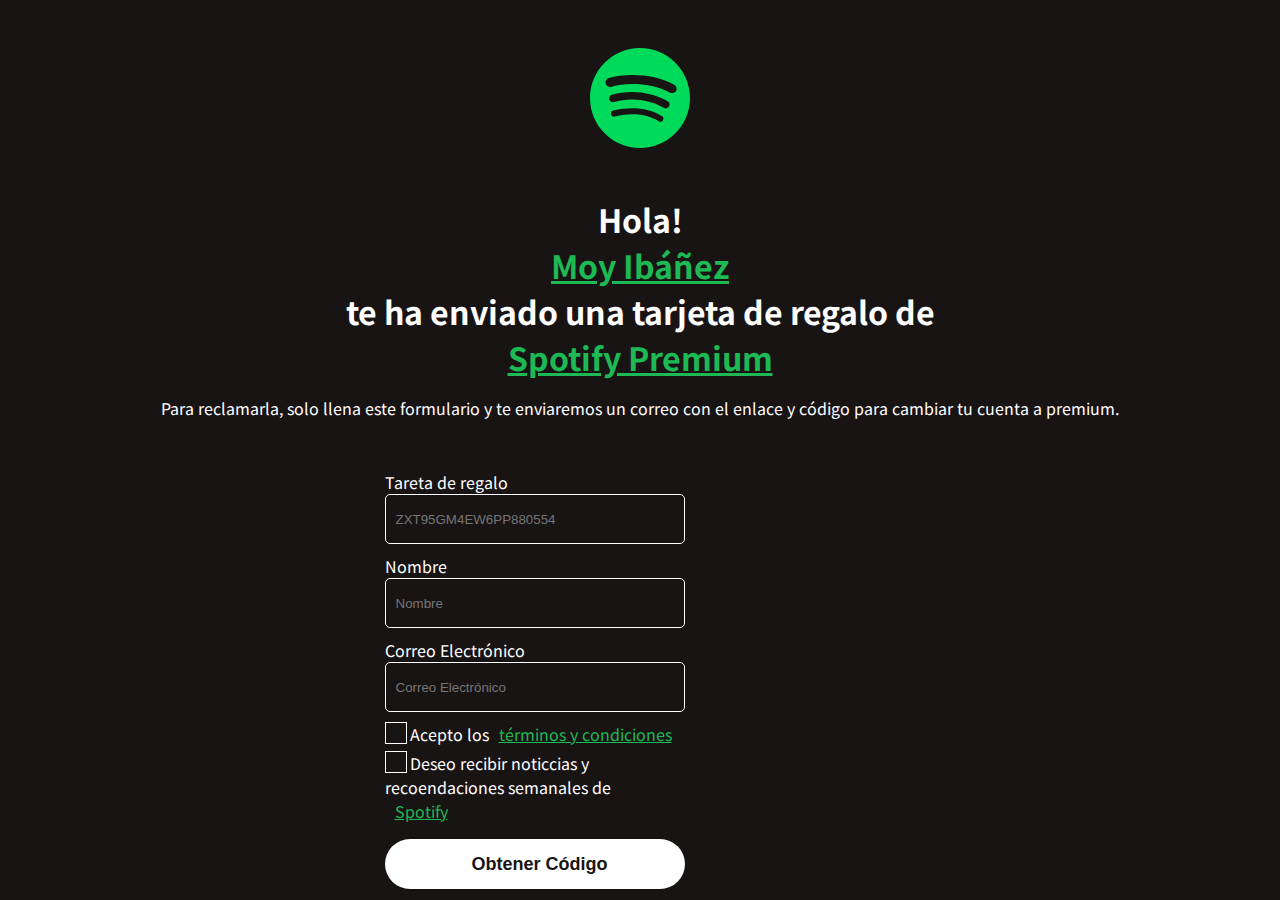
<file: index.html>
<!DOCTYPE html>
<html lang="en">
<head>
    <script async src="https://www.googletagmanager.com/gtag/js?id=G-##########"></script>

    <meta charset="UTF-8">
    <meta name="viewport" content="width=device-width, initial-scale=1.0">
    <link rel="stylesheet" href="assets/css/styles.css">
    <link rel="shortcut icon" href="assets/svg/spotify-color-svgrepo-com.svg" type="image/x-icon">
    <title>Document</title>
</head>
<body>

    <div id="welcome" class="container full-screen">
        <div class="row">
            <div class="col">
                <div id="logo" class="w-100 center p-3">
                    <svg width="100px" height="100px" viewBox="0 0 48 48" version="1.1" xmlns="http://www.w3.org/2000/svg" xmlns:xlink="http://www.w3.org/1999/xlink">
                        <g id="Icons" stroke="none" stroke-width="1" fill="none" fill-rule="evenodd">
                            <g id="Color-" transform="translate(-200.000000, -460.000000)" fill="#00DA5A">
                                <path d="M238.16,481.36 C230.48,476.8 217.64,476.32 210.32,478.6 C209.12,478.96 207.92,478.24 207.56,477.16 C207.2,475.96 207.92,474.76 209,474.4 C217.52,471.88 231.56,472.36 240.44,477.64 C241.52,478.24 241.88,479.68 241.28,480.76 C240.68,481.6 239.24,481.96 238.16,481.36 M237.92,488.08 C237.32,488.92 236.24,489.28 235.4,488.68 C228.92,484.72 219.08,483.52 211.52,485.92 C210.56,486.16 209.48,485.68 209.24,484.72 C209,483.76 209.48,482.68 210.44,482.44 C219.2,479.8 230,481.12 237.44,485.68 C238.16,486.04 238.52,487.24 237.92,488.08 M235.04,494.68 C234.56,495.4 233.72,495.64 233,495.16 C227.36,491.68 220.28,490.96 211.88,492.88 C211.04,493.12 210.32,492.52 210.08,491.8 C209.84,490.96 210.44,490.24 211.16,490 C220.28,487.96 228.2,488.8 234.44,492.64 C235.28,493 235.4,493.96 235.04,494.68 M224,460 C210.8,460 200,470.8 200,484 C200,497.2 210.8,508 224,508 C237.2,508 248,497.2 248,484 C248,470.8 237.32,460 224,460" id="Spotify">
                                </path>
                            </g>
                        </g>
                    </svg>
                </div>
                <h1 class="light col center">
                    Hola! <a class="accent" href="https://facebbook.com/moyibanez">Moy Ibáñez</a> te ha enviado una tarjeta de regalo de <a href="#">Spotify Premium</a>
                </h1>
                <p class="mt-1 center">
                    Para reclamarla, solo llena este formulario y te enviaremos un correo con el enlace y código para cambiar tu cuenta a premium.
                </p>
            </div>
        </div>
        
        <div class="w-100 center">
            <form class="spoty-form" action="gotcha.html">
                <label for="refcode">Tareta de regalo</label>
                <input type="text" name="refcode" placeholder="ZXT95GM4EW6PP880554" disabled>
                <label for="name">Nombre</label>
                <input type="text" name="name" placeholder="Nombre">
                <label for="email">Correo Electrónico</label>
                <input type="email" name="email" id="email" placeholder="Correo Electrónico">
                <div class="checkbox-container">
                    <input class="checkbox-input" type="checkbox" name="terms" id="terms"><label class="checkbox-label" for="terms">Acepto los<a href="#">términos y condiciones</a></label>
                </div>
                <div class="checkbox-container w-50" style="margin-top: 5px;">
                    <input class="checkbox-input" type="checkbox" name="newsletter" id="newsletter"><label class="checkbox-label" for="newsletter">Deseo recibir noticcias y recoendaciones semanales de <a href="#">Spotify</a></label>
                </div>
                
                <button target="_blank" id="trigger" class="spoty-button mt-1">Obtener Código</button>
            </form>
        </div>

    </div>
</body>
</html>
</file>
<file: assets/css/styles.css>
@import url('https://fonts.googleapis.com/css2?family=Noto+Sans+KR:wght@400;800&display=swap');
* {
    margin: 0;
    padding: 0;
    box-sizing: border-box;	
}

:root {
    --accent: #1DB954;
    --light: #FFFFFF;
    --dark: #191414;
}

body {
    font-family: 'Roboto', sans-serif;
    background-color: var(--dark);
    color: var(--light);
    font-family: 'Noto Sans KR', sans-serif;
}

a {
    color: var(--accent);
    margin-left: 10px;
    margin-right: 10px;
}

.spoty-form {
    margin: auto;
    display: flex;
    flex-direction: column;
    justify-content: center;
    align-items: flex-start;
    margin-top: 50px;
}

.spoty-form input {
    width: 300px;
    height: 50px;
    border-radius: 5px;
    border: none;
    padding-left: 10px;
    margin-bottom: 10px;
    background-color: transparent;
    border: 1px solid var(--light);
    color: var(--light);
}

.checkbox-container input {
    display: none;
}

.checkbox-container label {
    position: relative;
    padding-left: 25px;
    cursor: pointer;
}

.checkbox-container label:before {
    content: "";
    position: absolute;
    left: 0;
    top: 0;
    width: 20px;
    height: 20px;
    border: 1px solid var(--light);
    background-color: transparent;
}

.checkbox-container input:checked + label:before {
    background-color: var(--accent);
}

.checkbox-container label:after {
    content: "\2713";
    font-size: 12px;
    color: var(--lighht);
    font-weight: 800;
    position: absolute;
    left: 5px;
    top: 0px;
    position: absolute;
    left: 6px;
    top: 1px;
    width: 10px;
    height: 10px;
    background-color: var(--accent);
    border-radius: 2px;
    display: none;
}

.checkbox-container input:checked + label:after {
    display: block;
}


.spoty-button {
    width: 300px;
    height: 50px;
    border-radius: 100px;
    border: none;
    padding-left: 10px;
    margin-bottom: 10px;
    background-color: var(--light);
    color: var(--dark);
    cursor: pointer;
    font-weight: 800;
    font-size: large;
}

.spoty-button:hover {
    background-color: var(--accent);
    color: var(--light);
}

.container {
    width: 100%;
    max-width: 1200px;
    margin: 0 auto;
    padding: 0 15px;
    display: flex;
    flex-direction: column;
  }
  
  .container-fluid {
    width: 100%;
    margin: 0 auto;
    padding: 0 15px;
    display: flex;
    flex-direction: column;
  }
  
  .row {
    display: flex;
    flex-direction: row;
    flex-wrap: wrap;
    justify-content: space-between;
  }
  
  .col {
    flex: 1;
    display: flex;
    flex-direction: column;
  }
  
  .col-1 {
    flex: 1;
  }
  
  .col-2 {
    flex: 2;
  }
  
  .col-3 {
    flex: 3;
  }
  
  .col-4 {
    flex: 4;
  }
  
  .col-5 {
    flex: 5;
  }
  
  .col-6 {
    flex: 6;
  }
  
  .col-7 {
    flex: 7;
  }
  
  .col-8 {
    flex: 8;
  }
  
  .col-9 {
    flex: 9;
  }
  
  .col-10 {
    flex: 10;
  }
  
  .col-11 {
    flex: 11;
  }
  
  .col-12 {
    flex: 12;
  }
  
  @media screen and (max-width: 768px) {
    .container {
      max-width: 100%;
    }
    
    .row {
      flex-direction: column;
    }
  }
  
  /*==================   SIZING   ==================*/
  
  .full-screen {
    width: 100vw;
    height: 100vh;
  }
  
  .mid-screen{
    height: 50vh;
  }
  
  .w-100 {
    width: 100%;
  }
  
  .w-50 {
    width: 50%;
  }
  
  .w-33 {
    width: 33.33%;
  }
  
  .w-25 {
    width: 25%;
  }
  
  .h-100 {
    height: 100%;
  }
  
  .h-50 {
    height: 50%;
  }
  
  .h-33 {
    height: 33.33%;
  }
  
  .h-25 {
    height: 25%;
  }
  
  /*==================   ALIGNMENTS   ==================*/
  
  .center {
    display: flex;
    justify-content: center;
    align-items: center;
  }
  
  .left {
    justify-content: flex-start;
  }
  
  .right {
    justify-content: flex-end;
  }
  
  .top {
    align-items: flex-start;
  }
  
  .bottom {
    align-items: flex-end;
  }
  
  /*==================   TYPOGRAPHY   ==================*/
  
  /*==================   SPACINGS   ==================*/
  .m-1 {
    margin: 1rem;
  }
  
  .mt-1 {
    margin-top: 1rem;
  }
  
  .ml-1{
    margin-left: 1rem;
  }
  
  .mr-1{
    margin-right: 1rem;
  }
  
  .mb-1{
    margin-bottom: 1rem;
  }
  
  .m-2 {
    margin: 2rem;
  }
  
  .mt-2 {
    margin-top: 2rem;
  }
  
  .ml-2{
    margin-left: 2rem;
  }
  
  .mr-2{
    margin-right: 2rem;
  }
  
  .mb-2{
    margin-bottom: 2rem;
  }
  
  .m-3 {
    margin: 3rem;
  }
  
  .mt-3 {
    margin-top: 3rem;
  }
  
  .ml-3 {
    margin-left: 3rem;
  }
  
  .mr-3 {
    margin-right: 3rem;
  }
  
  .mb-3 {
    margin-bottom: 3rem;
  }
  
  .m-4 {
    margin: 4rem;
  }
  
  .mt-4 {
    margin-top: 4rem;
  }
  
  .ml-4{
    margin-left: 4rem;
  }
  
  .mr-4{
    margin-right: 4rem;
  }
  
  .mb-4{
    margin-bottom: 4rem;
  }
  
  .m-5 {
    margin: 5rem;
  }
  
  .mt-5 {
    margin-top: 5rem;
  }
  
  .ml-5{
    margin-left: 5rem;
  }
  
  .mr-5{
    margin-right: 5rem;
  }
  
  .mb-5{
    margin-bottom: 5rem;
  }
  
  .p-1 {
    padding: 1rem;
  }
  
  .pt-1 {
    padding-top: 1rem;
  }
  
  .pl-1{
    padding-left: 1rem;
  }
  
  .pr-1{
    padding-right: 1rem;
  }
  
  .pb-1{
    padding-bottom: 1rem;
  }
  
  .p-2 {
    padding: 2rem;
  }
  
  .pt-2 {
    padding-top: 2rem;
  }
  
  .pl-2{
    padding-left: 2rem;
  }
  
  .pr-2{
    padding-right: 2rem;
  }
  
  .pb-2{
    padding-bottom: 2rem;
  }
  
  .p-3 {
    padding: 3rem;
  }
  
  .pt-3 {
    padding-top: 3rem;
  }
  
  .pl-3{
    padding-left: 3rem;
  }
  
  .pr-3{
    padding-right: 3rem;
  }
  
  .pb-3{
    padding-bottom: 3rem;
  }
  
  .p-4 {
    padding: 4rem;
  }
  
  .pt-4 {
    padding-top: 4rem;
  }
  
  .pl-4{
    padding-left: 4rem;
  }
  
  .pr-4{
    padding-right: 4rem;
  }
  
  .pb-4{
    padding-bottom: 4rem;
  }
  
  .p-5 {
    padding: 5rem;
  }
  
  .pt-5 {
    padding-top: 5rem;
  }
  
  .pl-5{
    padding-left: 5rem;
  }
  
  .pr-5{
    padding-right: 5rem;
  }
  
  .pb-5{
    padding-bottom: 5rem;
  }
</file>
